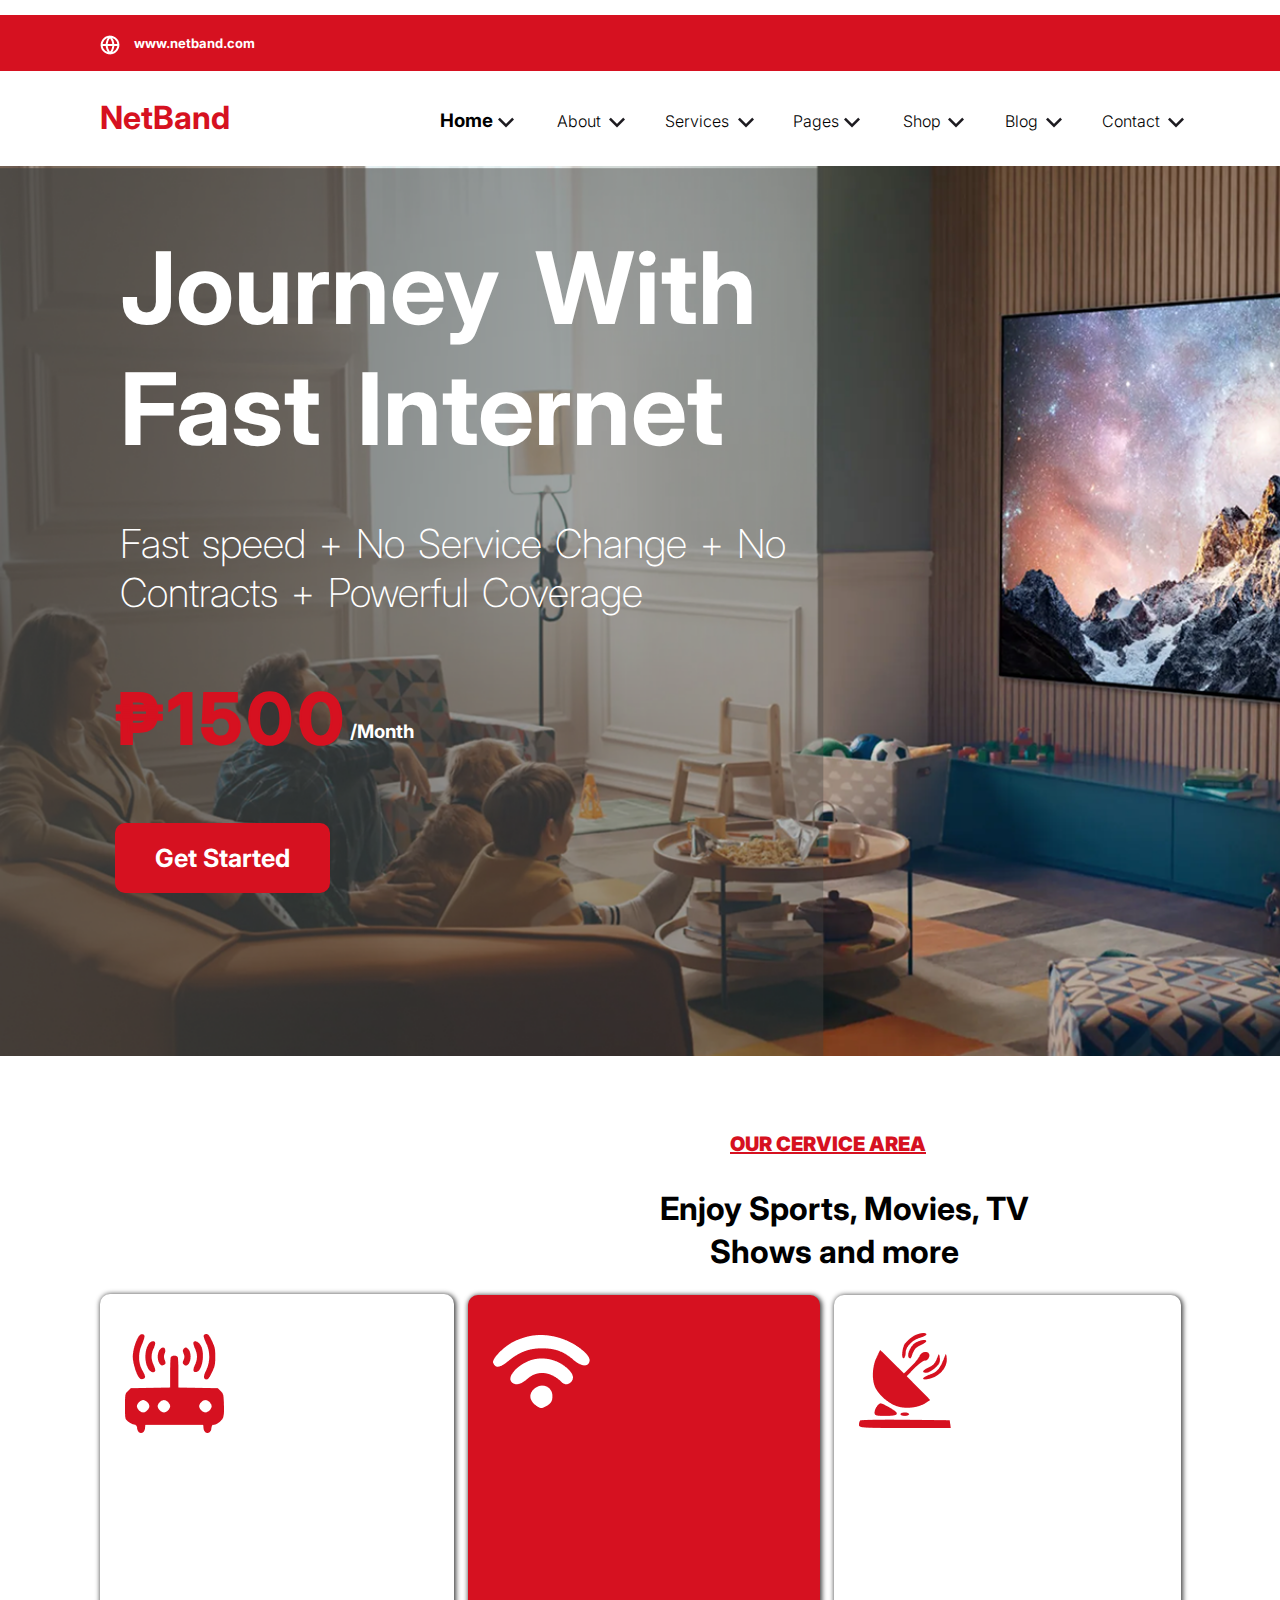
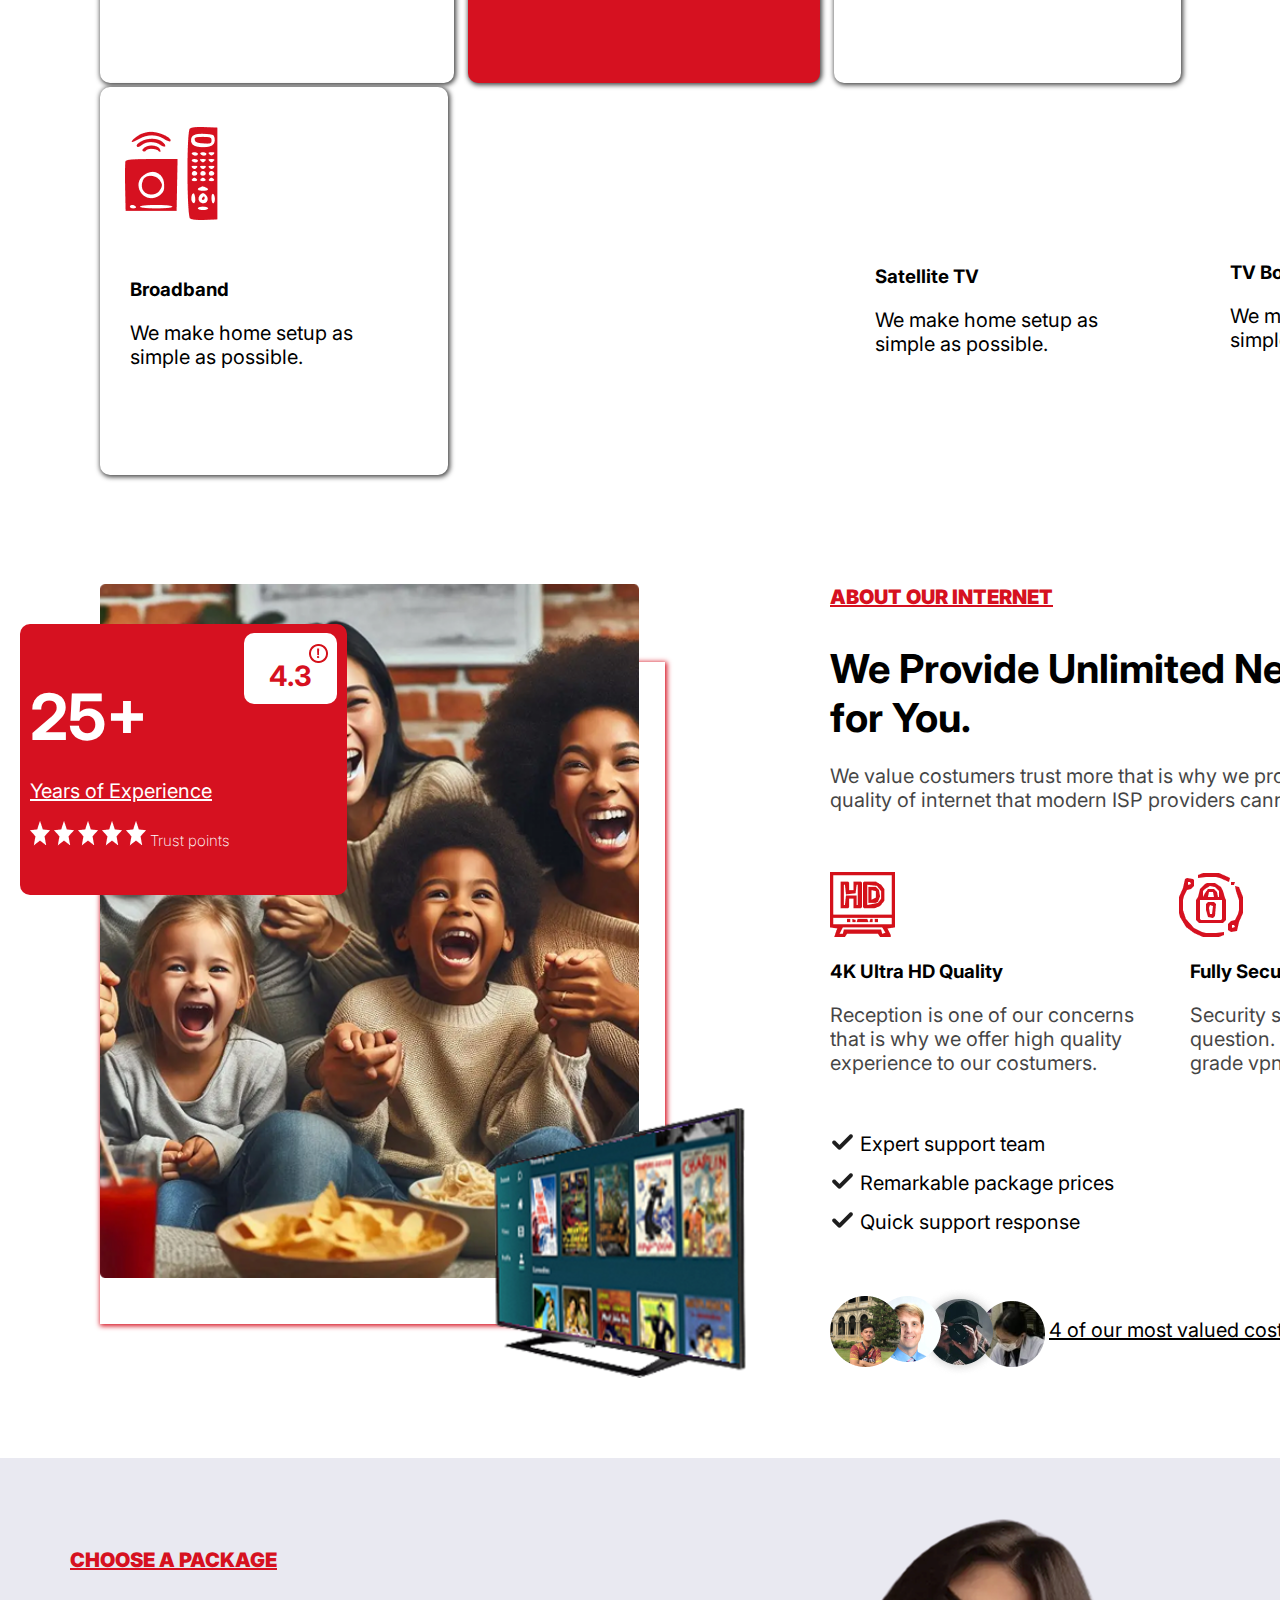
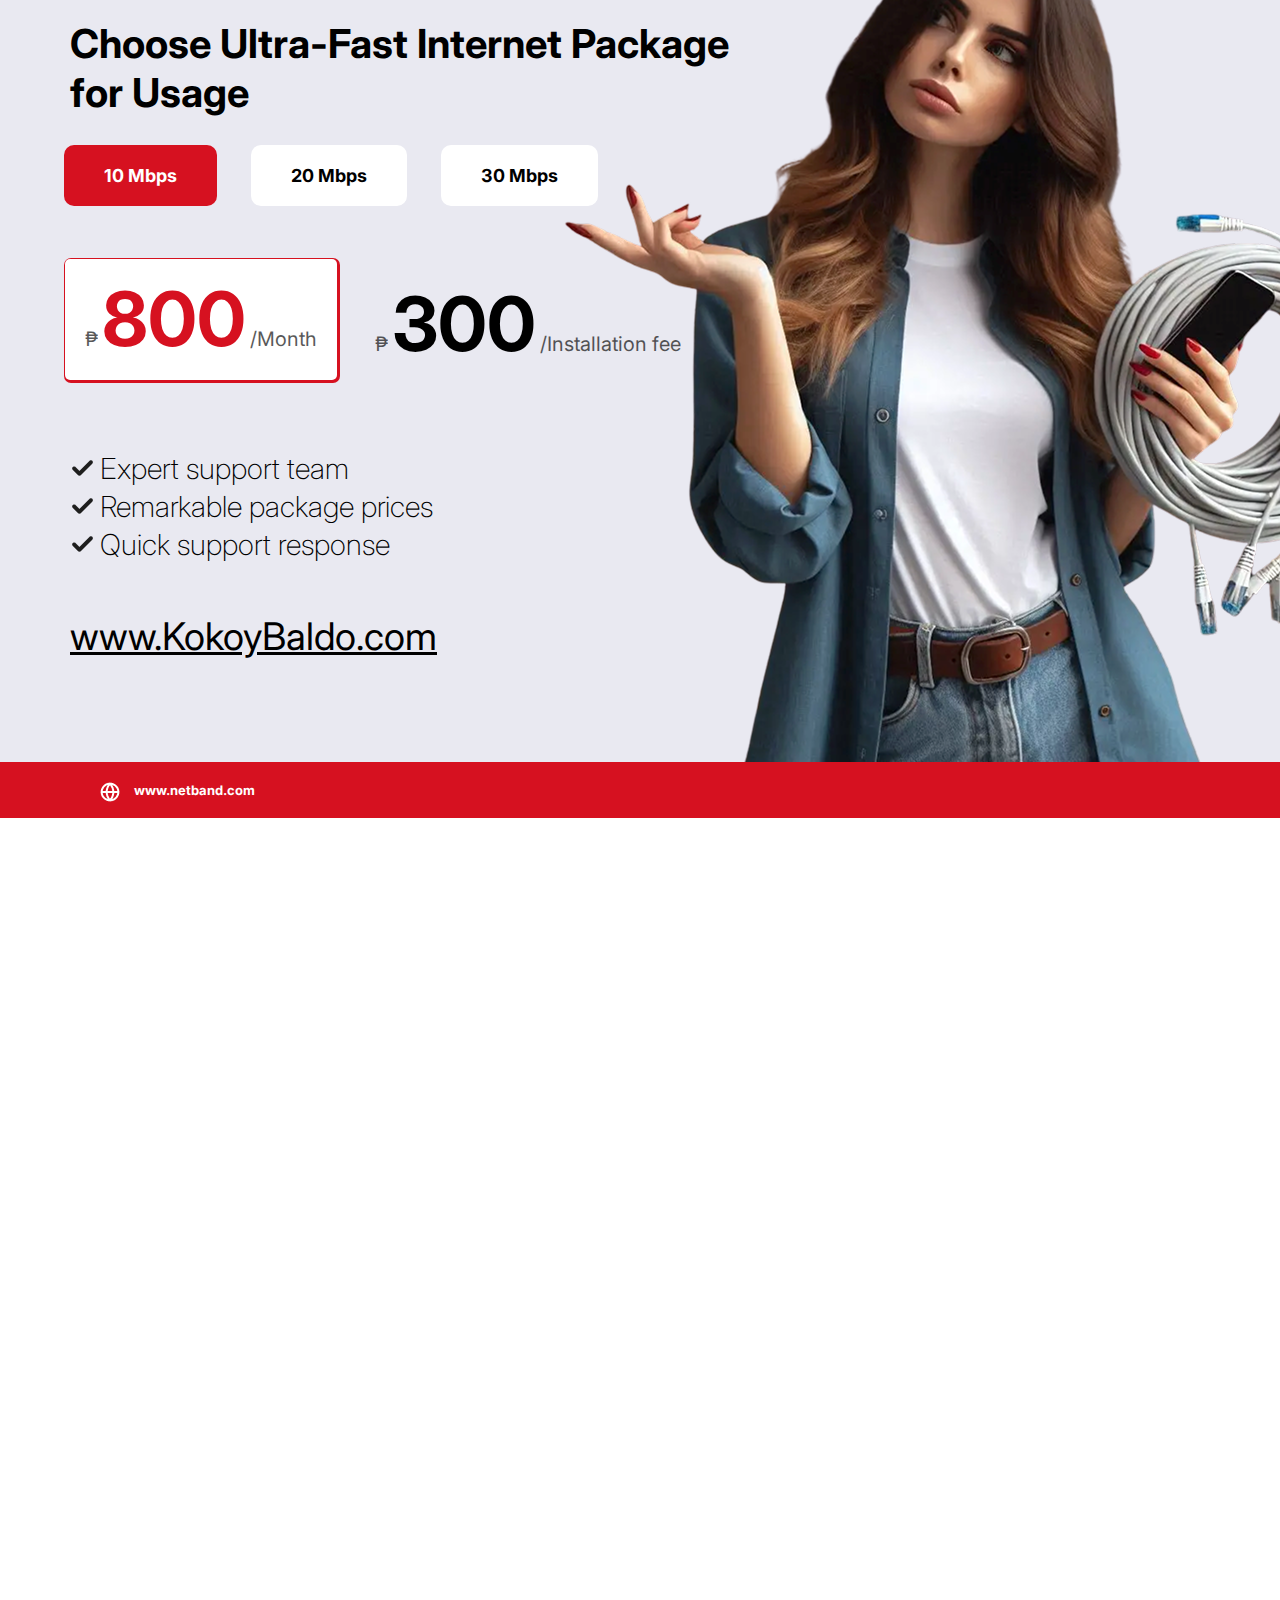
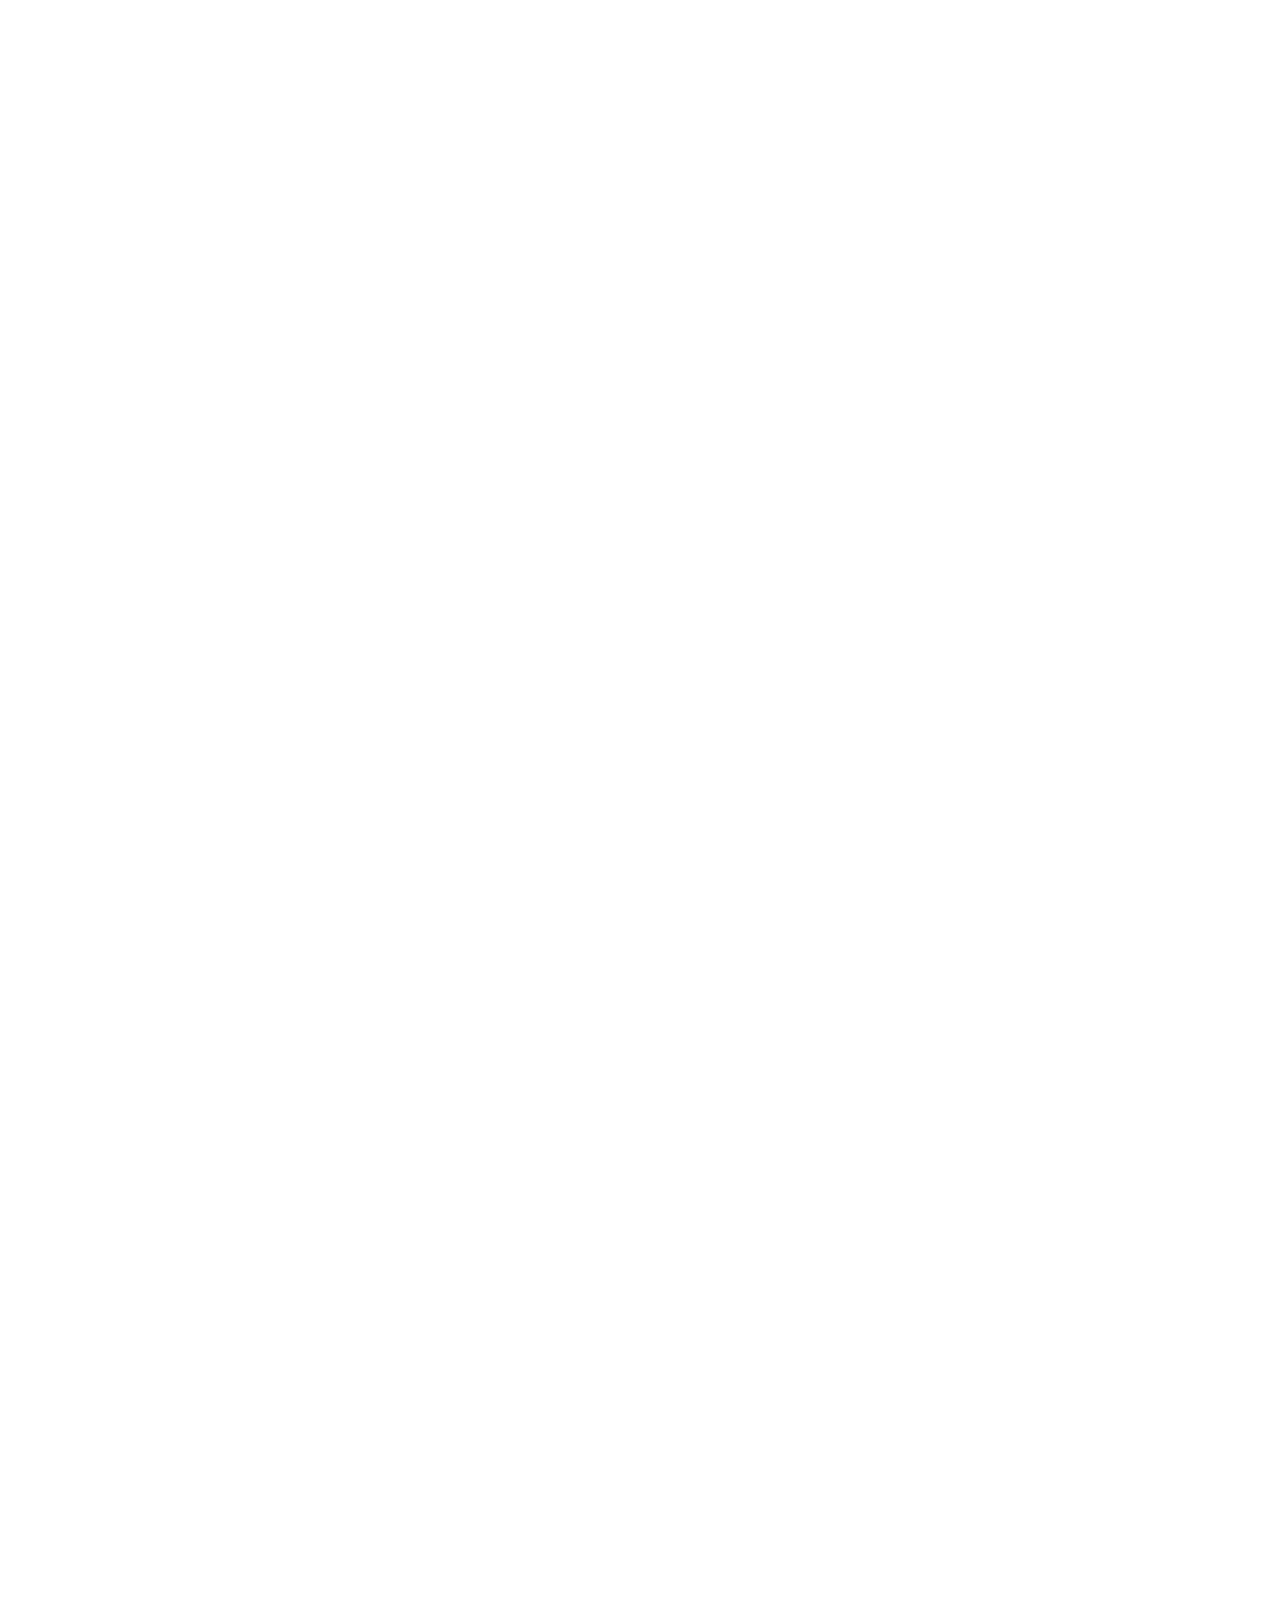
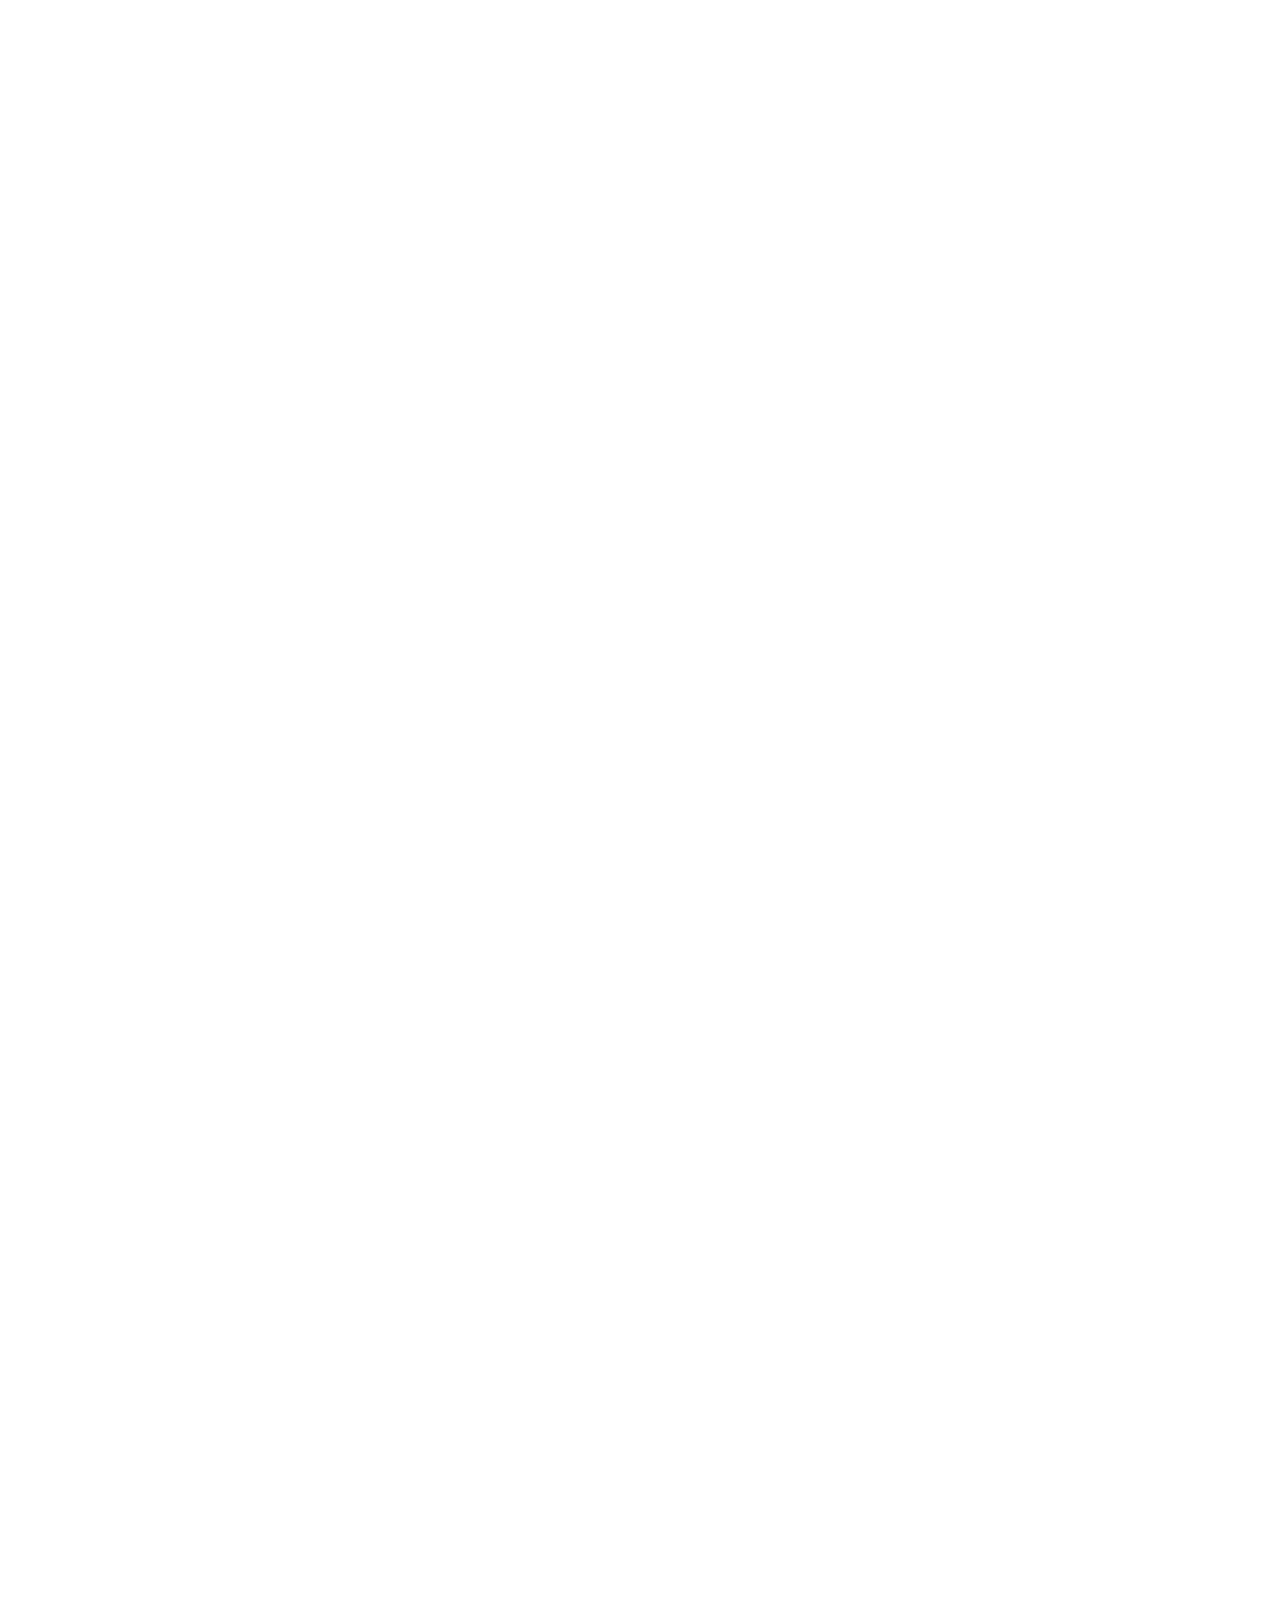
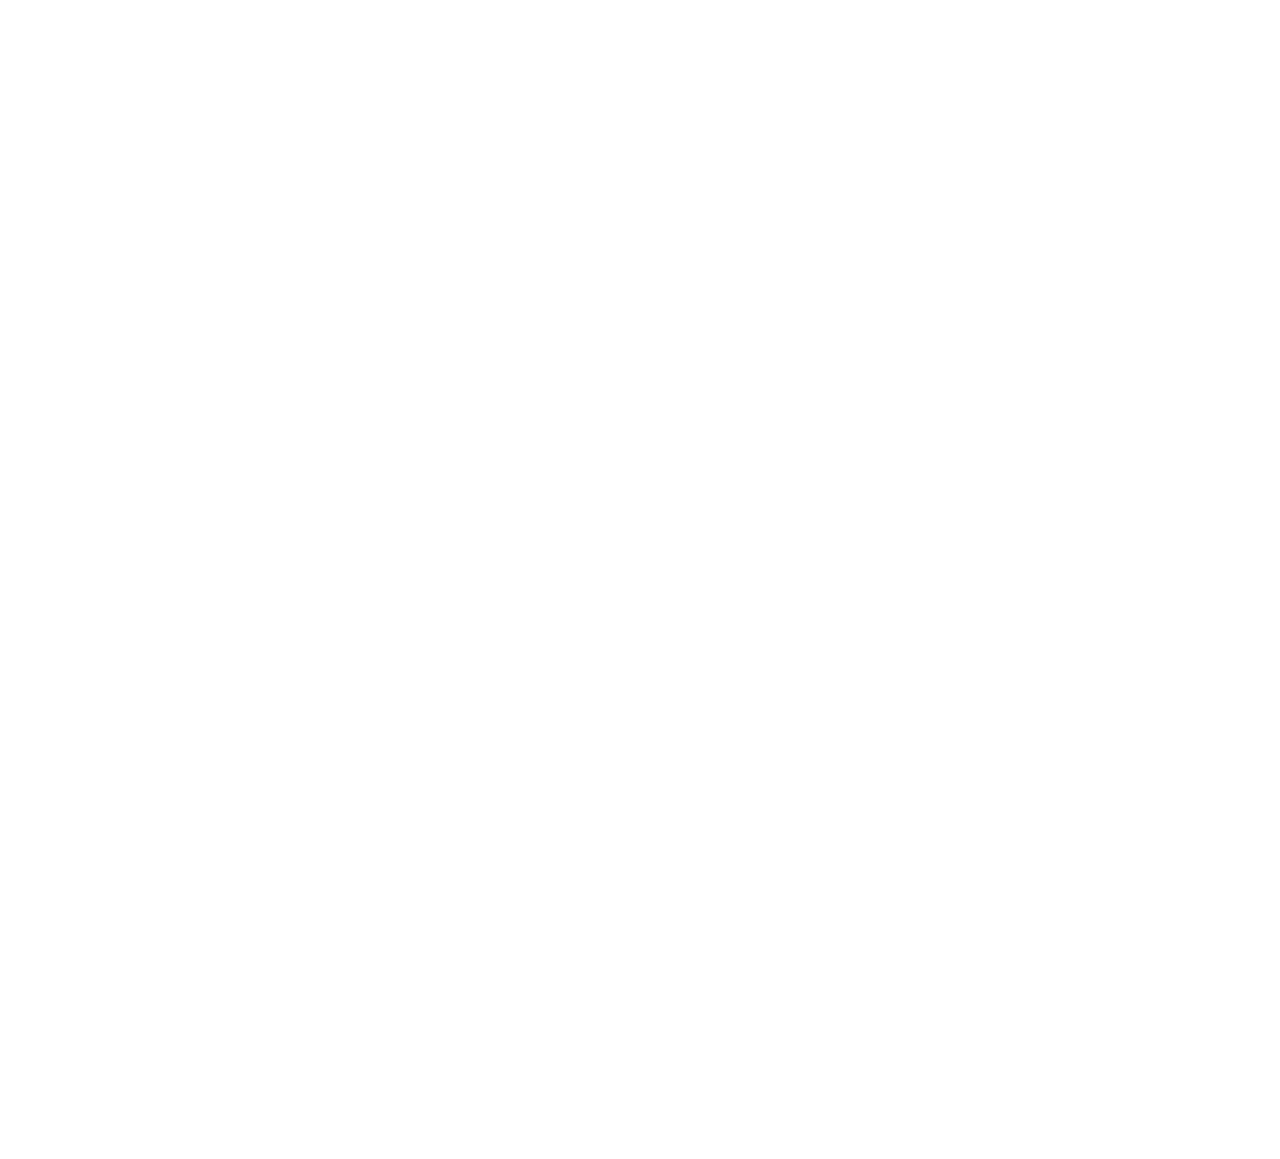
<file: index.html>
<!DOCTYPE html>
<html lang="en">
<head>
    <meta charset="UTF-8">
    <meta name="viewport" content="width=device-width, initial-scale=1.0">
    <title>Document</title>
    <link rel="stylesheet" href="style.css">
    
</head>
<body>
    <style>
@import url('https://fonts.googleapis.com/css2?family=Inter:ital,opsz,wght@0,14..32,100..900;1,14..32,100..900&display=swap');
</style>
    <div class="net">
        <img src="/images/Globe.png" alt="">
        <h6>www.netband.com</h6>
    </div>
    <div class="fol">
        <h6>Follow us on:</h6>
        <img src="/images/Facebook.png" alt="">
        <img src="/images/Twitter.png" alt="">
        <img src="/images/Instagram.png" alt="">
    </div>
    <div>
        <h2 class="NB">NetBand</h2>
    </div>
    <div class="hasp">
        <h3 class="hom">Home</h3>
    <div class="hasps">
        <p>About Services Pages Shop Blog Contact</p>
    </div>
    </div>
    <div class="csm">
        <img src="/images/cart.png" alt="">
        <img src="/images/search.png" alt="">
        <img src="/images/Menu.png" alt="">
    </div>
    <div class="karrow1">
        <img src="/images/keyboard_arrow_down.png" alt="">
        <img src="/images/keyboard_arrow_down.png" alt="">
    </div>
    <div class="karrow2">
        <img src="/images/keyboard_arrow_down.png" alt="">
        <img src="/images/keyboard_arrow_down.png" alt="">
    </div>
    <div class="karrow3">
        <img src="/images/keyboard_arrow_down.png" alt="">
        <img src="/images/keyboard_arrow_down.png" alt="">
    </div>
    <div class="karrow4">
        <img src="/images/keyboard_arrow_down.png" alt="">
    </div>
    <div class="bgd1">
        <img src="/images/bg1.png" alt="" width="1600" height="890">
    </div>
    <div class="jwfii">
        <div class="jwfi">
            <h1>Journey With <br>Fast Internet</br></h1>
        </div>
        <div class="ujwfi">
            <p>Fast speed + No Service Change + No <br>Contracts + Powerful Coverage</br></p>
        </div>
        <div class="pemon">
            <h1 class="pesos1"> ₱1500</h1>
            <h3 class="mon">/Month</h3>
            <h3 class="gst">Get Started</h3>
        </div>
    </div>
    <div class="ocaa">
        <div class="oca">
            <h5 class="oca1"><u>OUR CERVICE AREA</u></h5>
            <h5 class="esm">Enjoy Sports, Movies, TV</h5>
            <h5 class="sam">Shows and more</h5>
        </div>
        <div class="bwfst">
            <img class="brd" src="/images/Broadband.png" alt="">
            <img class="wf" src="/images/Wifi.png" alt="">
            <img class="sat" src="/images/Satellite.png" alt="">
            <img class="tvb" src="/images/TV_box.png" alt="">
        </div>
            <div class="brd1">
                <h3>Broadband</h3>
                <p>We make home setup as simple as possible.</p>
            </div>
            <div class="wf1">
                <h3>WIFI | Internet</h3>
                <p>We make home setup as simple as possible.</p>
            </div>
            <div class="sat1">
                <h3>Satellite TV</h3>
                <p>We make home setup as simple as possible.</p>
            </div>
            <div class="tvb1">
                <h3>TV Box</h3>
                <p>We make home setup as simple as possible.</p>
            </div>
            <div class="aoi">
                <h5 class="aoi1"><u>ABOUT OUR INTERNET</u></h5>
                <h1 class="wpu">We Provide Unlimited Network for You.</h1>
                <p class="wvc">We value costumers trust more that is why we provide the best quality of internet that modern ISP providers cannot provide.</p>
                    <img src="/images/hd_tv.png" alt="">
                    <img src="/images/lock.png" alt="">
                <div class="uhq">
                    <h3 class="uhq1">4K Ultra HD Quality</h3>
                    <p>Reception is one of our concerns that is why we offer high quality experience to our costumers.</p>
                </div>
                <div class="fls">
                    <h3 class="fls1">Fully Secure Internet</h3>
                    <p>Security should not be a question. We provide military grade vpn for great security.</p>
                </div>
                <div class="checks">
                    <img src="/images/Check.png" alt="">
                    <p>Expert support team</p>
                    <img src="/images/Check.png" alt="">
                    <p>Remarkable package prices</p>
                    <img src="/images/Check.png" alt="">
                    <p>Quick support response</p>
                </div>
                <div class="people">
                <img class="p1" src="/images/person1.png" alt="">
                <img class="p2" src="/images/person2.png" alt="">
                <img class="p3" src="/images/person3.png" alt="">
                <img class="p4" src="/images/person4.png" alt="">
                <p><u>4 of our most valued costumers reviewed 5 stars.</u></p>
                </div>
            </div>
            <div class="redl">
                <h1>_</h1>
            </div>
            <div class="ftv">
                <img src="/images/family.png" alt="" width="539" height="694">
                <img class="tv1" src="/images/tv.png" alt="" width="254" height="271">
            </div>
            <div class="yetp">
                <h1>25+</h1>
                <p class="yoe"><u>Years of Experience</u></p>
                <div class="starstp">
                    <img src="/images/star.png" alt="">
                    <img src="/images/star.png" alt="">
                    <img src="/images/star.png" alt="">
                    <img src="/images/star.png" alt="">
                    <img src="/images/star.png" alt="">
                    <p>Trust points</p>
                </div>
                <div class="infos">
                <img src="/images/info.png" alt="">
                <h3>4.3</h3>
            </div>
            </div>
            <div class="bgc">
                <h6>-</h6>
            </div>
    </div>
        <div class="capp">
            <div class="cap">
                <h3 class="cap1"><u>CHOOSE A PACKAGE</u></h3>
                <h1 class="cuf">Choose Ultra-Fast Internet Package for Usage</h1>
                <p class="mbps1">10 Mbps</p>
                <p class="mbps2">20 Mbps</p>
                <p class="mbps3">30 Mbps</p>
            </div>
            <div class="pss8">
                <p>₱</p>
                <h1>800</h1>
                <p>/Month</p>
            </div>
            <div class="pss3">
                <p>₱</p>
                <h1>300</h1>
                <p>/Installation fee</p>
            </div>
            <div class="checks1">
                <img src="/images/Check.png" alt="">
                <p>Expert support team</p>
                <img src="/images/Check.png" alt="">
                <p>Remarkable package prices</p>
                <img src="/images/Check.png" alt="">
                <p>Quick support response</p>
            </div>
            <div class="kokoy">
                <p><u>www.KokoyBaldo.com</u></p>
            </div>
            <div class="woman">
                <img src="/images/woman.png" alt="">
            </div>
</div>
            <div class="nett">
                <div class="net1">
                <img src="/images/Globe.png" alt="">
                <h6>www.netband.com</h6>
                    </div>
                    <div class="foll">
                <h6>Follow us on:</h6>
                <img src="/images/Facebook.png" alt="">
                <img src="/images/Twitter.png" alt="">
                <img src="/images/Instagram.png" alt="">
                    </div>
            </div>
</body>
</html>
</file>
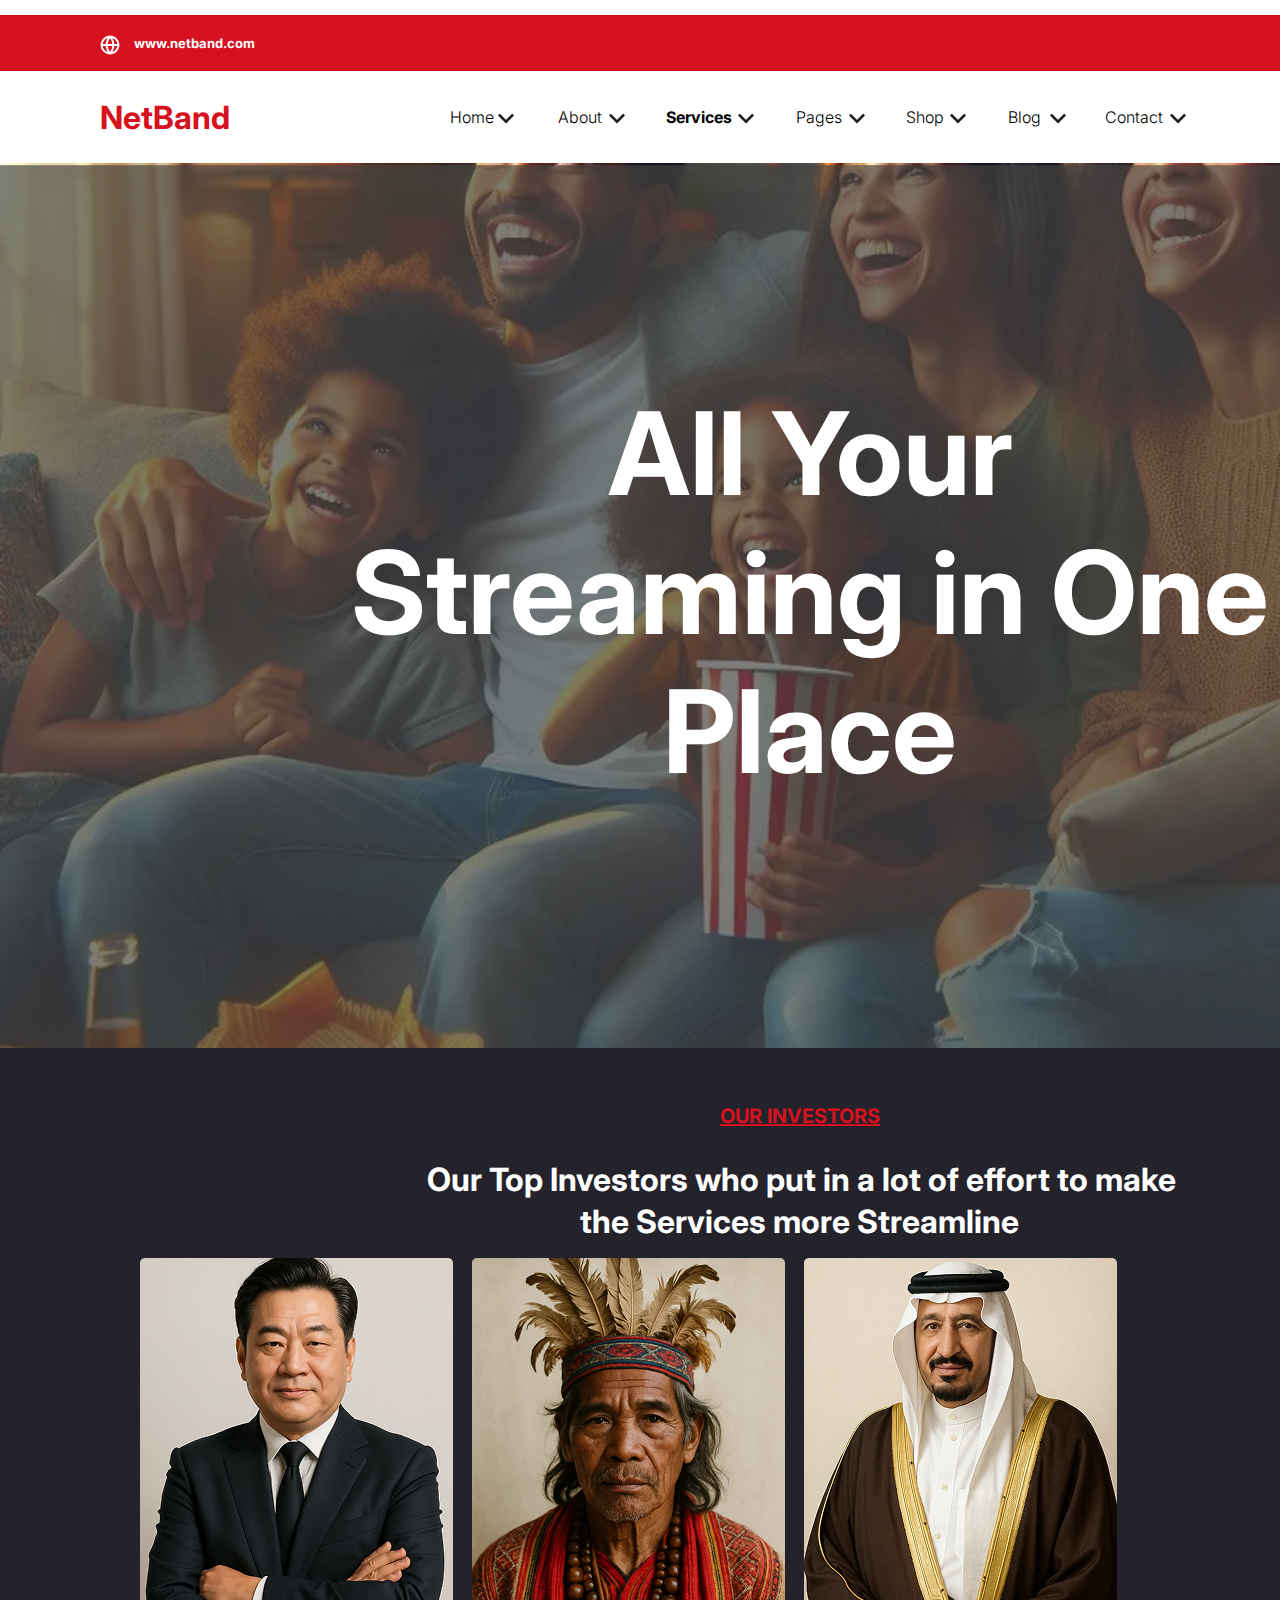
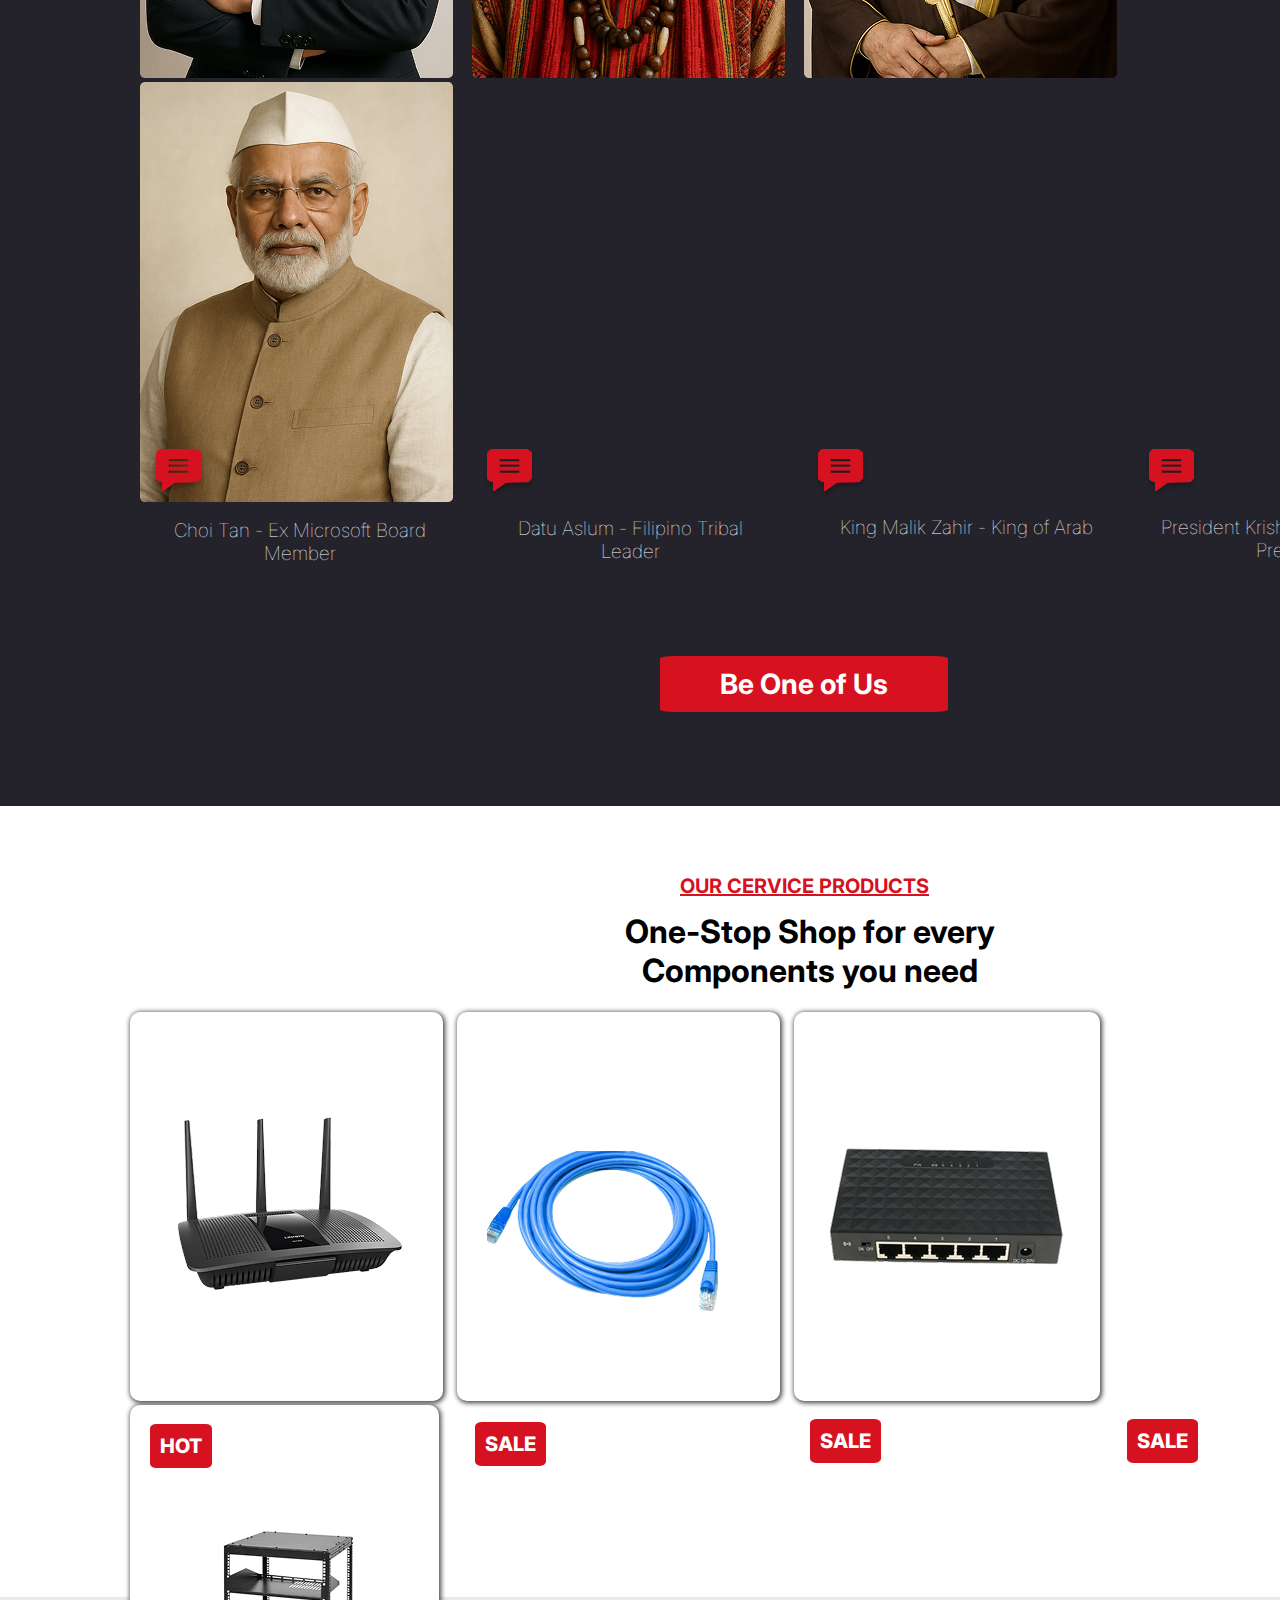
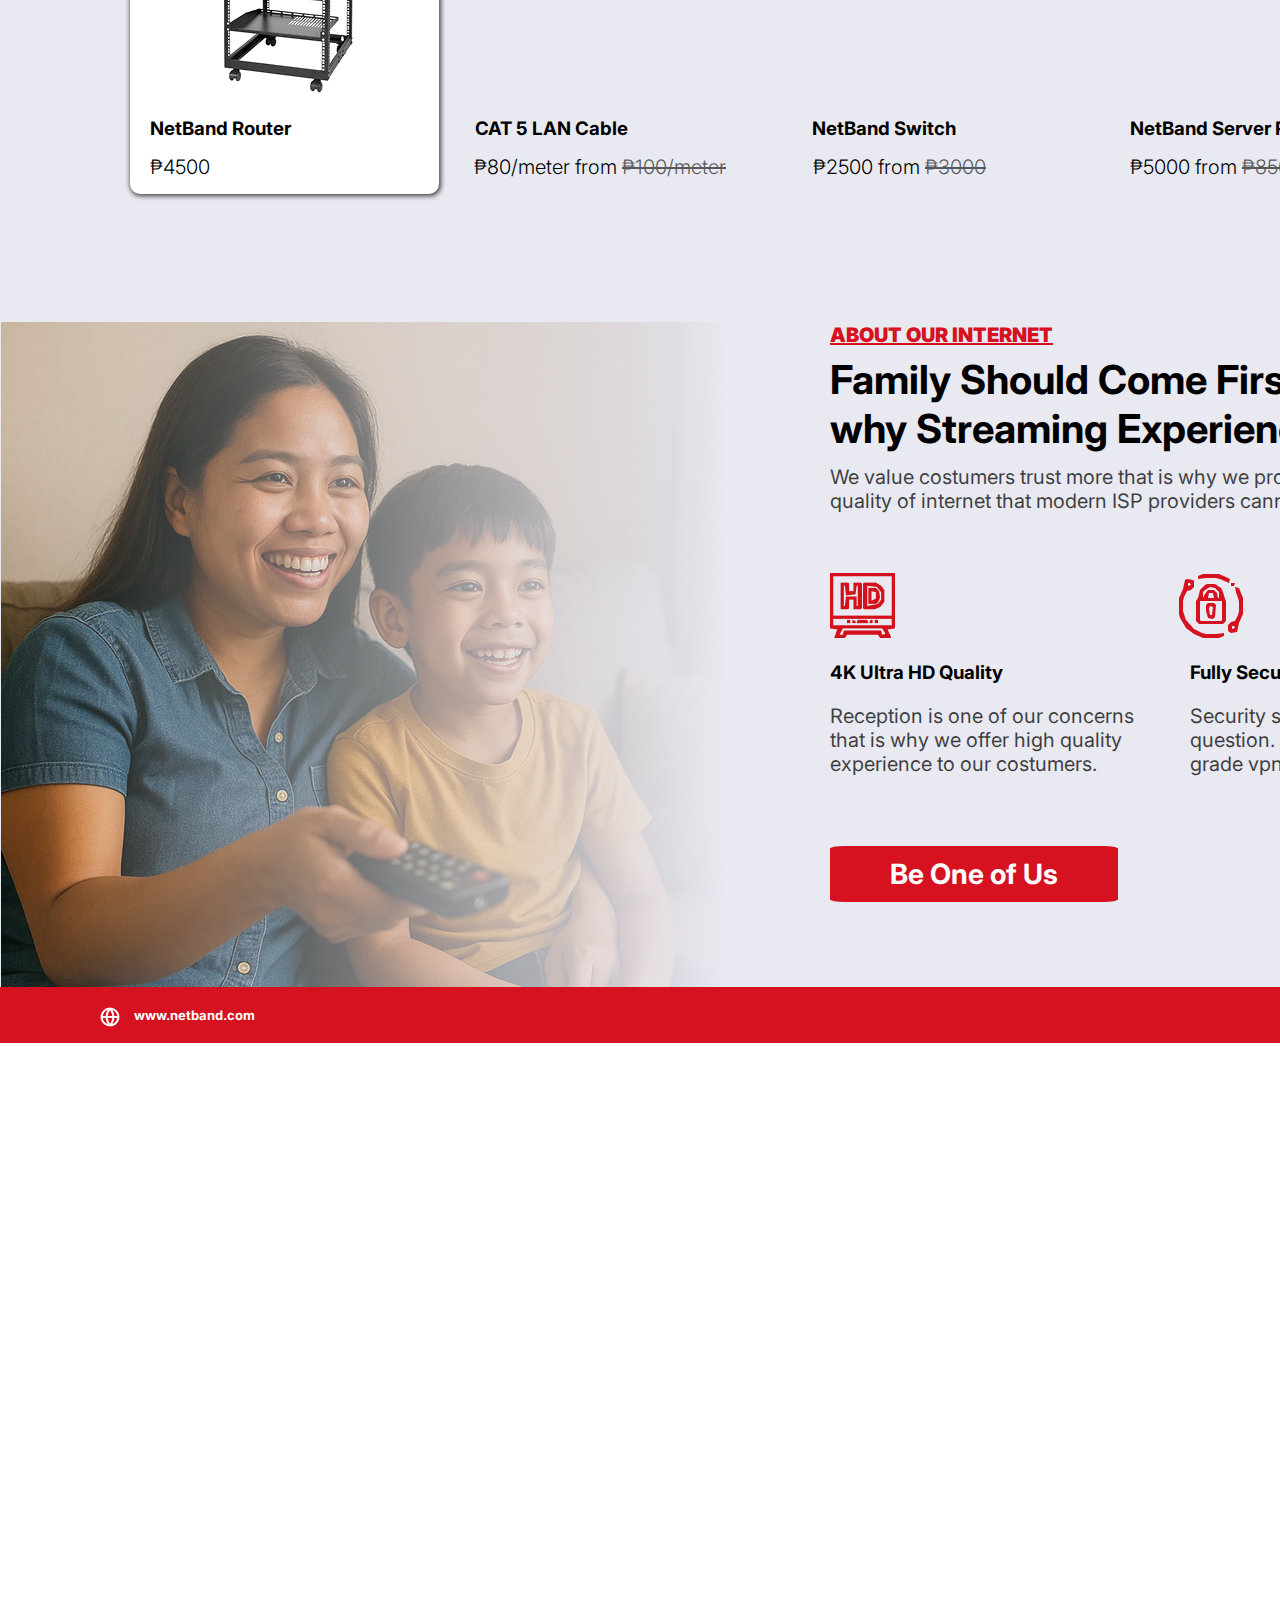
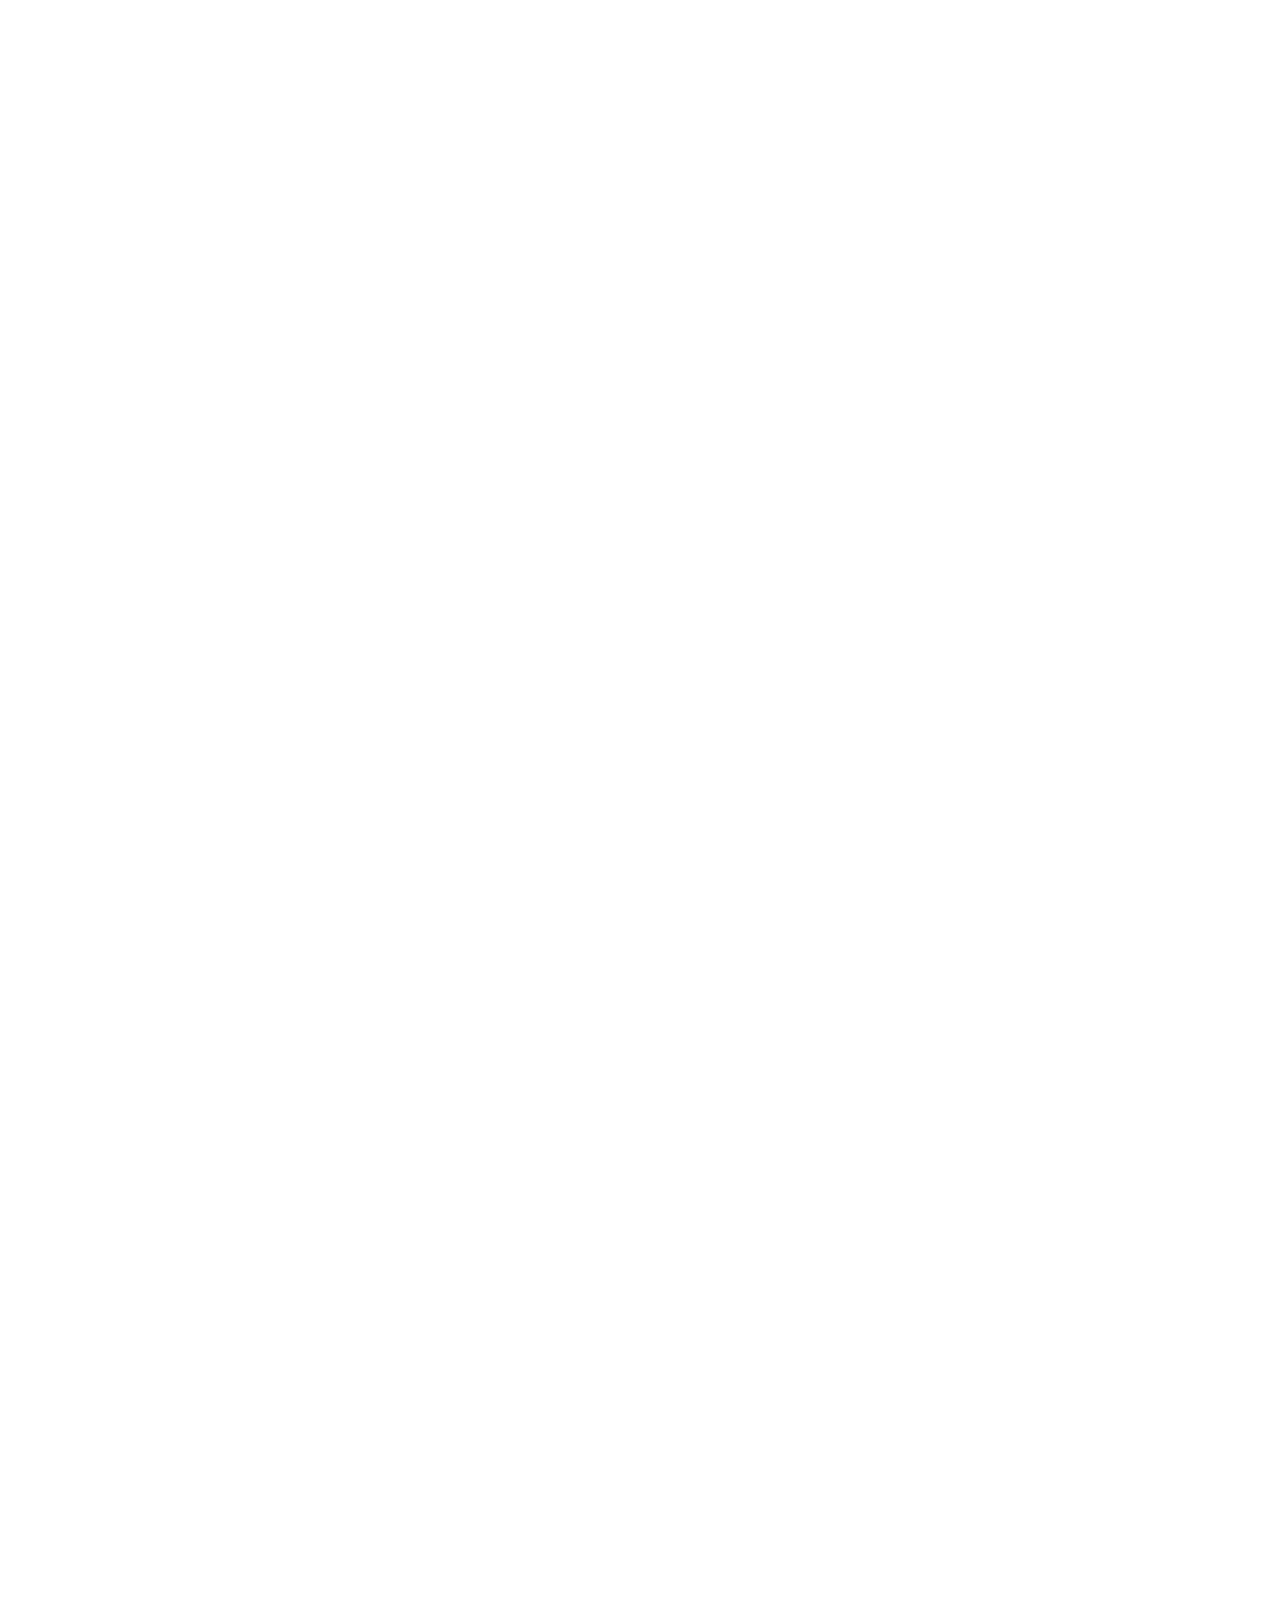
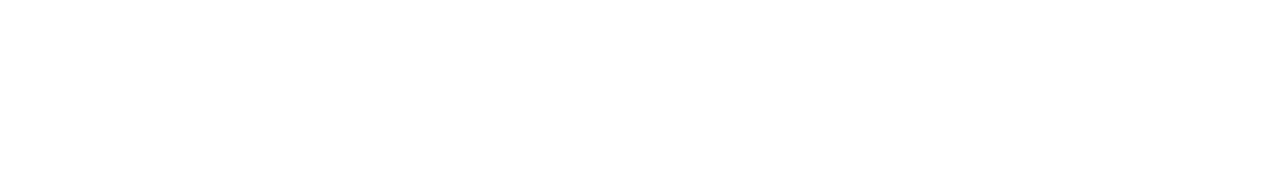
<file: index_2.html>
<!DOCTYPE html>
<html lang="en">
<head>
    <meta charset="UTF-8">
    <meta name="viewport" content="width=device-width, initial-scale=1.0">
    <title>Document</title>
    <link rel="stylesheet" href="style_2.css">
</head>
<body>
<style>
@import url('https://fonts.googleapis.com/css2?family=Inter:ital,opsz,wght@0,14..32,100..900;1,14..32,100..900&display=swap');
</style>
<div class="net">
        <img src="/images/Globe.png" alt="">
        <h6>www.netband.com</h6>
    </div>
    <div class="fol">
        <h6>Follow us on:</h6>
        <img src="/images/Facebook.png" alt="">
        <img src="/images/Twitter.png" alt="">
        <img src="/images/Instagram.png" alt="">
    </div>
    <div>
        <h2 class="NB">NetBand</h2>
    </div>
    <div class="hasp">
    <div class="hasps">
        <p>Home About <b class="serv">Services</b> Pages Shop Blog Contact</p>
    </div>
    </div>
    <div class="csm">
        <img src="/images/cart.png" alt="">
        <img src="/images/search.png" alt="">
        <img src="/images/Menu.png" alt="">
    </div>
    <div class="karrow1">
        <img src="/images/keyboard_arrow_down.png" alt="">
        <img src="/images/keyboard_arrow_down.png" alt="">
    </div>
    <div class="karrow2">
        <img src="/images/keyboard_arrow_down.png" alt="">
        <img src="/images/keyboard_arrow_down.png" alt="">
    </div>
    <div class="karrow3">
        <img src="/images/keyboard_arrow_down.png" alt="">
        <img src="/images/keyboard_arrow_down.png" alt="">
    </div>
    <div class="karrow4">
        <img src="/images/keyboard_arrow_down.png" alt="">
</div>
<div class="bgf">
    <img src="/images/family2.png" alt="" width="1600" height="890">
    <h1>All Your Streaming in One Place</h1>
</div>
<div class="io">
    <h6><u>OUR INVESTORS</u></h6>
    <h3>Our Top Investors who put in a lot of effort to make</h3>
    <h3 class="tsms">the Services more Streamline</h3>
    <div class="ioi">
        <img src="/images/person5.png" alt="">
        <img src="/images/person6.png" alt="">
        <img src="/images/person7.png" alt="">
        <img src="/images/person8.png" alt="">
    </div>
    <div class = "bou">
        <h3 class="bou1">Be One of Us</h3>
    </div>
    <div class="msg">
        <img src="/images/message.png" alt="">
        <img src="/images/message.png" alt="">
        <img src="/images/message.png" alt="">
        <img src="/images/message.png" alt="">
    </div>
    <div class="pdes">
        <p class="choi">Choi Tan - Ex Microsoft Board Member</p>
        <p class="datu">Datu Aslum - Filipino Tribal Leader</p>
        <p class="king">King Malik Zahir - King of Arab</p>
        <p class="pres">President Krishna Aarav - Indian President</p>
    </div>
</div>
<div class="bgc1"><h6>-</h6></div>
<div class="ocpsss">
    <div class="ocpss">
        <h6 class="ocp"><u>OUR CERVICE PRODUCTS</u></h6>
        <h3 class="oss">One-Stop Shop for every Components you need</h3>
    </div>
    <div class="devsal">
        <img class="nbr" src="/images/NetBand Router.png" alt="">
        <img class="lanc" src="/images/LAN_cable.png" alt="">
        <img class="nbs" src="/images/NetBand Switch.png" alt="">
        <img class="nbsr" src="/images/NetBand Server Rack.png" alt="">
    </div>
    <div class="devname">
        <h3 class="nbrn">NetBand Router</h3>
        <h3 class="catn">CAT 5 LAN Cable</h3>
        <h3 class="nbsn">NetBand Switch</h3>
        <h3 class="nbsrn">NetBand Server Rank</h3>
    </div>
    <div class="hsal">
        <p class="ht">HOT</p>
        <p class="sal">SALE</p>
        <p class="sal1">SALE</p>
        <p class="sal2">SALE</p>
    </div>
    <div class="money">
        <p class="p45">₱4500</p>
        <p class="p8">₱80/meter from <s class="p10">₱100/meter</s></p>
        <p class="p25">₱2500 from <s class="p3">₱3000</s></p>
        <p class="p50">₱5000 from <s class="p85">₱8500</s></p>
    </div>
</div>
<div class="fami">
    <img src="/images/fam.png" alt="">
</div>
<div class="aoi">
                <h5 class="aoi1"><u>ABOUT OUR INTERNET</u></h5>
                <h1 class="fsc">Family Should Come First  that is why Streaming Experience Matter.</h1>
                <p class="wvc">We value costumers trust more that is why we provide the best quality of internet that modern ISP providers cannot provide.</p>
                    <img src="/images/hd_tv.png" alt="">
                    <img src="/images/lock.png" alt="">
                <div class="uhq">
                    <h3 class="uhq1">4K Ultra HD Quality</h3>
                    <p>Reception is one of our concerns that is why we offer high quality experience to our costumers.</p>
                </div>
                <div class="fls">
                    <h3 class="fls1">Fully Secure Internet</h3>
                    <p>Security should not be a question. We provide military grade vpn for great security.</p>
                <div class = "boou">
        <h3 class="boou1">Be One of Us</h3>
</div>
</div>
<div class="nett">
                <div class="net1">
                <img src="/images/Globe.png" alt="">
                <h6>www.netband.com</h6>
                    </div>
                    <div class="foll">
                <h6>Follow us on:</h6>
                <img src="/images/Facebook.png" alt="">
                <img src="/images/Twitter.png" alt="">
                <img src="/images/Instagram.png" alt="">
</div>
</body>
</html>
</file>
<file: style.css>
body{
    background-color: #FFFFFF;
    font-family: "Inter", sans-serif;
    font-optical-sizing: auto;
    font-weight: 100;
    font-style: normal;
    margin: 15px 0px 0px 0px;
    padding: 0%;
}
.net{
    background-color: #D61120;
    width: 1500px;
    padding-left: 100px;
    padding-bottom: 10px;
    padding-top: 10px;
}
.net > h6{
    color: #FFFFFF;
    position: relative;
    display: inline-block;
    font-size: 13px;
    margin-top: 10px;
    margin-bottom: 10px;
    margin-inline: 10px;
}
.net > img{
    position: relative;
    margin-bottom: -7px;
}
.fol > img{
    position: relative;
    display: inline-block;
    bottom: 110px;
    left: 1425px;
}
.fol > h6{
    color: #FFFFFF;
    position: relative;
    font-size: 13px;
    bottom: 65px;
    left: 1330px;
}
.NB{
    color: #D61120;
    position: relative;
    font-size: 32px;
    left: 100px;
    bottom: 100px;
}
.hasp > .hasps, .hom{
    display: inline-block;
    position: relative;
    word-spacing: 60px;
    left: 440px;
    bottom: 173px;
}
.hasps{
    margin-left: 60px;
    font-weight: 300;
}
.csm{
    display: inline-block;
    position: relative;
    word-spacing: 10px;
    right: -1335px;
    top: -230px;
}
.karrow1{
    position: relative;
    left: 490px;
    top: -270px;
    word-spacing: 75px;
}
.karrow2{
    position: relative;
    left: 730px;
    top: -306px;
    word-spacing: 70px;
}
.karrow3{
    position: relative;
    left: 940px;
    top: -342px;
    word-spacing: 62px;
}
.karrow4{
    position: relative;
    left: 1160px;
    top: -378px;
    word-spacing: 100px;
}
.bgd1{
    position: relative;
    bottom: 355px;
}
.jwfi{
    position: relative;
    color: #FFFFFF;
    top: -1155px;
    left: 120px;
    font-size: 50px;
    word-spacing: 15px;
}
.ujwfi{
    position: relative;
    color: #FFFFFF;
    bottom: 1212px;
    left: 120px;
    font-size: 40px;
    word-spacing: 4px;
    font-family: "Inter", sans-serif;
    font-optical-sizing: auto;
    font-weight: 200;
    font-style: normal;
}
.pemon{
    position: relative;
    left: 115px; 
    bottom: 1240px;
}
.pesos1{
    color: #D61120;
    font-size: 70px;
    letter-spacing: 5px;
    -webkit-text-stroke: 2px #D61120;
}
.mon{
    color: #FFFFFF;
    position: relative;
    right: -235px;
    bottom: 107px;
}
.gst{
    color: #FFFFFF;
    background-color: #D61120;
    display: inline-block;
    position: relative;
    bottom: 70px;
    font-size: 25px;
    padding-left: 40px;
    padding-right: 40px;
    padding-top: 20px;
    padding-bottom: 20px;
    border-radius: 10px;
}
.oca{
    position: relative;
    bottom: 1200px;
    right: -730px;
}
.oca1{
    color: #D61120;
    font-weight: 1000;
    font-size: 20px;
}
.esm{
    position: relative;
    font-size: 32px;
    right: 70px;
    bottom: 20px;
}
.sam{
    position: relative;
    font-size: 32px;
    right: 20px;
    top: -70px;
}
.bwfst{
    position: relative;
    bottom: 1300px;
    left: 100px;
    letter-spacing: 10px;
}
.brd{
    background-color: white;
    position: relative;
    padding-left: 25px;
    padding-right: 230px;
    padding-top: 40px;
    padding-bottom: 250px;
    border-radius: 10px;
    box-shadow: 1px 1px 5px 1px rgb(66, 66, 66);
}
.wf{
    background-color: #D61120;
    position: relative;
    padding-left: 25px;
    padding-right: 230px;
    padding-top: 40px;
    padding-bottom: 275px;
    border-radius: 10px;
    box-shadow: 1px 1px 5px 1px rgb(66, 66, 66);
}
.sat{
    background-color: white;
    position: relative;
    padding-left: 25px;
    padding-right: 230px;
    padding-top: 38px;
    padding-bottom: 255px;
    border-radius: 10px;
    box-shadow: 1px 1px 5px 1px rgb(66, 66, 66);
}
.tvb{
    background-color: white;
    position: relative;
    padding-left: 25px;
    padding-right: 230px;
    padding-top: 40px;
    padding-bottom: 255px;
    border-radius: 10px;
    box-shadow: 1px 1px 5px 1px rgb(66, 66, 66);
}
.brd1{
    position: relative;
    top: -1520px;
    right: -130px;
    width: 270px;
}
.brd1 > p{
    font-size: 20px;
    font-weight: 400;
}
.wf1{
    color: #FFFFFF;
    position: relative;
    top: -1640px;
    right: -505px;
    width: 270px;
}
.wf1 > p{
    font-size: 20px;
    font-weight: 400;
}
.sat1{
    position: relative;
    top: -1755px;
    right: -875px;
    width: 270px;
}
.sat1 > p{
    font-size: 20px;
    font-weight: 400;
}
.tvb1{
    position: relative;
    top: -1870px;
    right: -1230px;
    width: 270px;
}
.tvb1 > p{
    font-size: 20px;
    font-weight: 400;
}
.aoi{
    position: relative;
    right: -830px;
    top: -1670px;
}
.aoi > img{
    margin-top: -10px;
    margin-right: 280px;
}
.wpu{
    position: relative;
    top: -25px;
    font-weight: 700;
    font-size: 40px;
    width: 619px;
}
.wvc{
    position: relative;
    top: -50px;
    width: 600px;
    font-size: 20px;
    font-weight: 400;
    opacity: 73%;
}
.uhq > p{
    font-size: 20px;
    font-weight: 400;
    width: 320px;
    opacity: 73%;
}
.fls > p{
    font-size: 20px;
    font-weight: 400;
    width: 300px;
    opacity: 73%;
}
.aoi1{
    color: #D61120;
    font-weight: 1000;
    font-size: 20px;
}
.fls{
    position: relative;
    left: 360px;
    top: -135px;
}
.checks{
    position: relative;
    top: -100px;
}
.checks > img{
    position: relative;
}
.checks > p{
    font-size: 20px;
    font-weight: 400;
    position: relative;
    left: 30px;
    top: -35px;
    margin-bottom: -10px;
    line-height: 0px;
}
.people{
    position: relative;
    padding-left: 30px;
    top: -70px;
}
.people > img{
    margin-left: -30px;
}
.people > p{
    display: inline-block;
    position: relative;
    top: -30px;
    font-size: 20px;
    font-weight: 400;
}
.p1{
    z-index: 4;
    position: relative;
}
.p2{
    z-index: 3;
    top: -5px;
    position: relative;
}
.p3{
    z-index: 2;
    top: 10px;
    position: relative;
}
.p4{
    z-index: 1;
    position: relative;
}
.redl{
    position: relative;
    display: inline-block;
    background-color: #FFFFFF;
    color: #FFFFFF;
    left: 100px;
    bottom: 2470px;
    padding: 350px 250px 230px 300px;
    box-shadow: 1px 1px 5px 1px #D61120;
}
.ftv{
    position: relative;
    top: -3210px;
    margin-left: 100px;
}
.tv1{
    left: -150px;
    top: 100px;
    position: relative;
}
.yetp{
    background-color: #D61120;
    color: #FFFFFF;
    position: relative;
    display: inline-block;
    left: 20px;
    padding-top: 50px;
    padding-left: 10px;
    padding-right: 20PX;
    border-radius: 10px;
    top: -3868px;
}
.yetp > h1{
    font-size: 64px;
    font-weight: 700;
    line-height: 0;
}
.starstp{
    position: relative;
    display: inline-block;
    top: -30px;
}
.starstp > p{
    font-size: 15px;
    font-weight: 200;
    display: inline-block;
}
.yoe{
    font-size: 20px;
    font-weight: 400;
}
.infos{
    position: relative;
    display: inline-block;
    background-color: #FFFFFF;
    padding-left: 25px;
    padding-right: 25px;
    color: #D61120;
    line-height: 0;
    border-radius: 10px;
    font-size: 24px;
    font-weight: 700;
    top: -190px;
    left: 10px;

}
.infos > img{
    position: relative;
    margin-top: -10%;
    padding: 0%;
    right: -40px;
    top: 15px;
}
.bgc{
    position: relative;
    background-color: #E9E9F1;
    color: #E9E9F1;
    width: 1600px;
    height: 950px;
    bottom: 3330px;
}
.cap{
    left: 70px;
    position: relative;
    bottom: 4060px;
}
.cap > p{
    position: relative;
    display: inline-block;
    font-weight: bold;
    left: -710px;
    top: 75px;
    margin-right: 30px;
}
.cap1{
    color: #D61120;
    font-weight: 1000;
    font-size: 20px;
}
.cuf{
    font-weight: 700;
    font-size: 40px;
    width: 700px;
}
.mbps1{
    color: #FFFFFF;
    background-color: #D61120;
    display: inline-block;
    position: relative;
    font-size: 18px;
    padding-left: 40px;
    padding-right: 40px;
    padding-top: 20px;
    padding-bottom: 20px;
    border-radius: 10px;
}
.mbps2, .mbps3{
    background-color: #FFFFFF;
    display: inline-block;
    position: relative;
    font-size: 18px;
    padding-left: 40px;
    padding-right: 40px;
    padding-top: 20px;
    padding-bottom: 20px;
    border-radius: 10px;
}
.pss8{
    position: relative;
    display: inline-block;
    background-color: #FFFFFF;
    left: 65px;
    bottom: 3950px;
    line-height: 0px;
    padding: 10px 20px 10px 20px;
    box-shadow: 1px 1px 0px 2px #D61120;
    border-radius: 5px;
}
.pss8 > p, h1{
    position: relative;
    display: inline-block;
}
.pss8 > p{
    font-size: 20px;
    font-weight: 400;
    opacity: 65%;
}
.pss8 > h1{
    font-size: 75px;
    color: #D61120;
}
.pss3{
    position: relative;
    bottom: 4102px;
    left: 375px;
}
.pss3 > p, h1{
    position: relative;
    display: inline-block;
    
}
.pss3 > h1{
    font-size: 75px;
}
.pss8 > p{
    font-size: 20px;
    font-weight: 400;
    opacity: 65%;
}
.pss3 > p{
    font-size: 20px;
    font-weight: 400;
    opacity: 65%;
}
.checks1{
    position: relative;
    top: -4110px;
    left: 70px;
}
.checks1 > img{
    position: relative;
    bottom: -45px;
}
.checks1 > p{
    font-size: 29px;
    font-weight: 200;
    position: relative;
    left: 30px;
    margin-bottom: -20px;
    line-height: 0px;
}
.kokoy{
    position: relative;
    left: 70px;
    bottom: 4060px;
    font-size: 38px;
    font-weight: 400;
}
.woman{
    position: relative;
    left: 550px;
    top: -4850px;
}
.net1{
    background-color: #D61120;
    width: 1500px;
    padding-left: 100px;
    padding-bottom: 10px;
    padding-top: 10px;
}
.net1 > h6{
    color: #FFFFFF;
    position: relative;
    display: inline-block;
    font-size: 13px;
    margin-top: 10px;
    margin-bottom: 10px;
    margin-inline: 10px;
}
.net1 > img{
    position: relative;
    margin-bottom: -7px;
}
.foll > img{
    position: relative;
    display: inline-block;
    bottom: 115px;
    left: 1425px;
}
.foll > h6{
    color: #FFFFFF;
    position: relative;
    font-size: 13px;
    bottom: 65px;
    left: 1330px;
}
.jwfii{
    position: relative;
    top: -100px;
}
.ocaa{
    position: relative;
    top: -30px;
}

.capp{
    position: relative;
    top: -180px;
}

.nett{
    position: relative;
    bottom: 5040px;
}
</file>
<file: style_2.css>
body{
    background-color: #FFFFFF;
    font-family: "Inter", sans-serif;
    font-optical-sizing: auto;
    font-weight: 100;
    font-style: normal;
    margin: 15px 0px 0px 0px;
    padding: 0%;
}
.net{
    background-color: #D61120;
    width: 1500px;
    padding-left: 100px;
    padding-bottom: 10px;
    padding-top: 10px;
}
.net > h6{
    color: #FFFFFF;
    position: relative;
    display: inline-block;
    font-size: 13px;
    margin-top: 10px;
    margin-bottom: 10px;
    margin-inline: 10px;
}
.net > img{
    position: relative;
    margin-bottom: -7px;
}
.fol > img{
    position: relative;
    display: inline-block;
    bottom: 110px;
    left: 1425px;
}
.fol > h6{
    color: #FFFFFF;
    position: relative;
    font-size: 13px;
    bottom: 65px;
    left: 1330px;
}
.NB{
    color: #D61120;
    position: relative;
    font-size: 32px;
    left: 100px;
    bottom: 100px;
}
.hasp > .hasps{
    display: inline-block;
    position: relative;
    word-spacing: 60px;
    left: 390px;
    bottom: 173px;
}
.hasps{
    margin-left: 60px;
    font-weight: 300;
}
.serv{
    font-weight: 700;
}
.csm{
    display: inline-block;
    position: relative;
    word-spacing: 10px;
    right: -1335px;
    top: -230px;
}
.karrow1{
    position: relative;
    left: 490px;
    top: -266px;
    word-spacing: 75px;
}
.karrow2{
    position: relative;
    left: 730px;
    top: -302px;
    word-spacing: 75px;
}
.karrow3{
    position: relative;
    left: 942px;
    top: -338px;
    word-spacing: 64px;
}
.karrow4{
    position: relative;
    left: 1162px;
    top: -374px;
    word-spacing: 100px;
}
.bgf{
    position: relative;
    top: -350px;
}
.bgf > h1{
    position: relative;
    top: -750px;
    left: 320px;
    text-align: center;
    width: 980px;
    color: #FFFFFF;
    font-size: 115px;
}
.io{
    position: relative;
    top: -930px;
    background-color: #24232B;
    padding: 10px 126.5px 0px 0px;
    display: inline-block;
}
.io > h6{
    color: #D61120;
    font-size: 20px;
    margin-left: 720px;
}
.io > h3{
    position: relative;
    font-size: 32px;
    line-height: 0.3;
    color: #FFFFFF;
    left: 427px;
}
.ioi{
    letter-spacing: 15px;
    margin-left: 140px;
}
.tsms{
    position: relative;
    margin-left: 153px;
}
.bou{
    position: relative;
    margin-left: 400px;
    top: 150px;
    left: 260px;
    line-height: 0;
    padding: 0px 60px 0px 60px;
    border-radius: 5%;
    display: inline-block;
    background-color: #D61120;
}
.bou1{
    color: #FFFFFF;
    font-size: 28px;
}
.msg{
    position: relative;
    top: -115px;
    left: 150px;
    word-spacing: 270px;
}
.pdes{
    position: relative;
    color: #FFFFFF;
    font-size: 19px;
    font-style: lighter;
    left: 150px;
    top: -120px;
}
.choi{
    position: relative;
    width: 300px;
    text-align: center;
}
.datu{
    position: relative;
    left: 340px;
    top: -67px;
    width: 280px;
    text-align: center;
}
.king{
    position: relative;
    left: 690px;
    top: -133px;
    width: 300px;
}
.pres{
    position: relative;
    left: 1005px;
    top: -175px;
    width: 280px;
    text-align: center;
}
.bgc1{
    position: relative;
    background-color: #FFFFFF;
    color: #FFFFFF;
    padding: 20px;
    top: -1000px;
}
.ocpss{
    position: relative;
    left: 560px;
    top: -1070px;
}
.ocp{
    color: #D61120;
    position: relative;
    left: 120px;
    font-size: 20px;
    font-weight: 900px;
    line-height: 0;
}
.oss{
    position: relative;
    top: -20px;
    font-size: 32px;
    width: 500px;
    text-align: center;
    font-weight: 700px;
}
.hsal{
    position: relative;
    left: 50px;
    bottom: 1555px;
    word-spacing: 257px;
}
.hsal > p{
    color: #FFFFFF;
    font-size: 20px;
    font-weight: 800;
    
}
.ht{
    position: relative;
    left: 100px;
    background-color: #D61120;
    padding: 10px;
    display: inline-block;
    border-radius: 10%;
}
.sal{
    position: relative;
    left: 102px;
    top: -2px;
    background-color: #D61120;
    padding: 10px;
    display: inline-block;
    border-radius: 10%;
}
.sal1{
    position: relative;
    left: 105px;
    top: -5px;
    background-color: #D61120;
    padding: 10px;
    display: inline-block;
    border-radius: 10%;
}
.sal2{
    position: relative;
    left: 90px;
    top: -5px;
    background-color: #D61120;
    padding: 10px;
    display: inline-block;
    border-radius: 10%;
}
.devsal{
    position: relative;
    top: -1100px;
    left: 130px;
    word-spacing: 10px;
}
.nbr{
    background-color: white;
    display: inline-block;
    position: relative;
    padding-left: 40px;
    padding-right: 40px;
    padding-top: 105px;
    padding-bottom: 100px;
    border-radius: 10px;
    box-shadow: 1px 1px 5px 1px rgb(66, 66, 66);
}
.lanc{
    background-color: white;
    display: inline-block;
    position: relative;
    padding-left: 30px;
    padding-right: 30px;
    padding-top: 139px;
    padding-bottom: 80px;
    border-radius: 10px;
    box-shadow: 1px 1px 5px 1px rgb(66, 66, 66);
}
.nbs{
    background-color: white;
    display: inline-block;
    position: relative;
    padding-left: 30px;
    padding-right: 30px;
    padding-top: 73px;
    padding-bottom: 70px;
    border-radius: 10px;
    box-shadow: 1px 1px 5px 1px rgb(66, 66, 66);
}
.nbsr{
    background-color: white;
    display: inline-block;
    position: relative;
    padding-left: 70px;
    padding-right: 70px;
    padding-top: 120px;
    padding-bottom: 100px;
    border-radius: 10px;
    box-shadow: 1px 1px 5px 1px rgb(66, 66, 66);
}
.devname > h3{
    position: relative;
    display: inline-block;
    left: 150px;
    bottom: 1200px;
}
.catn{
    position: relative;
    margin-left: 180px;
}
.nbsn{
    position: relative;
    margin-left: 180px;
}
.nbsrn{
    position: relative;
    margin-left: 170px;
}
.money > p{
    position: relative;
    display: inline-block;
    bottom: 1308px;
    left: 150px;
    font-size: 20px;
}
.p45, .p8, .p25, .p50{
    font-weight: 300;
}
.p10 , .p3, .p85{
    opacity: 62%;
}
.p8{
    
    margin-left: 260px;
}
.p25{
    margin-left: 83px;
}
.p50{
    margin-left: 140px;
}
.ocpsss{
    z-index: 2;
}
.fami{
    z-index: -1;
    background-color: #E9E9F1;
    padding: 325px 830px 0px 0px;
    display: inline-block;
    position: relative;
    bottom: 1510px;
}

.aoi{
    position: relative;
    right: -830px;
    top: -2235px;
}
.aoi > img{
    margin-right: 280px;
}
.fsc{
    position: relative;
    top: -25px;
    font-weight: 700;
    font-size: 40px;
    width: 650px;
}
.wvc{
    position: relative;
    top: -40px;
    width: 600px;
    font-size: 20px;
    font-weight: 400;
    opacity: 73%;
}
.uhq > p{
    font-size: 20px;
    font-weight: 400;
    width: 320px;
    opacity: 73%;
}
.fls > p{
    font-size: 20px;
    font-weight: 400;
    width: 300px;
    opacity: 73%;
}
.aoi1{
    color: #D61120;
    font-weight: 1000;
    font-size: 20px;
}
.fls{
    position: relative;
    left: 360px;
    top: -135px;
}

.boou{
    position: relative;
    top: 50px;
    right: 360px;
    line-height: 0;
    padding: 0px 60px 0px 60px;
    border-radius: 5%;
    display: inline-block;
    background-color: #D61120;
}
.boou1{
    color: #FFFFFF;
    font-size: 28px;
}

.net1{
    background-color: #D61120;
    width: 1500px;
    padding-left: 100px;
    padding-bottom: 10px;
    padding-top: 10px;
}
.net1 > h6{
    color: #FFFFFF;
    position: relative;
    display: inline-block;
    font-size: 13px;
    margin-top: 10px;
    margin-bottom: 10px;
    margin-inline: 10px;
}
.net1 > img{
    position: relative;
    margin-bottom: -7px;
}
.foll > img{
    position: relative;
    display: inline-block;
    bottom: 115px;
    left: 1425px;
}
.foll > h6{
    color: #FFFFFF;
    position: relative;
    font-size: 13px;
    bottom: 65px;
    left: 1330px;
}

.nett{
    position: relative;
    bottom: 0px;
    right: 830px;
}
</file>
